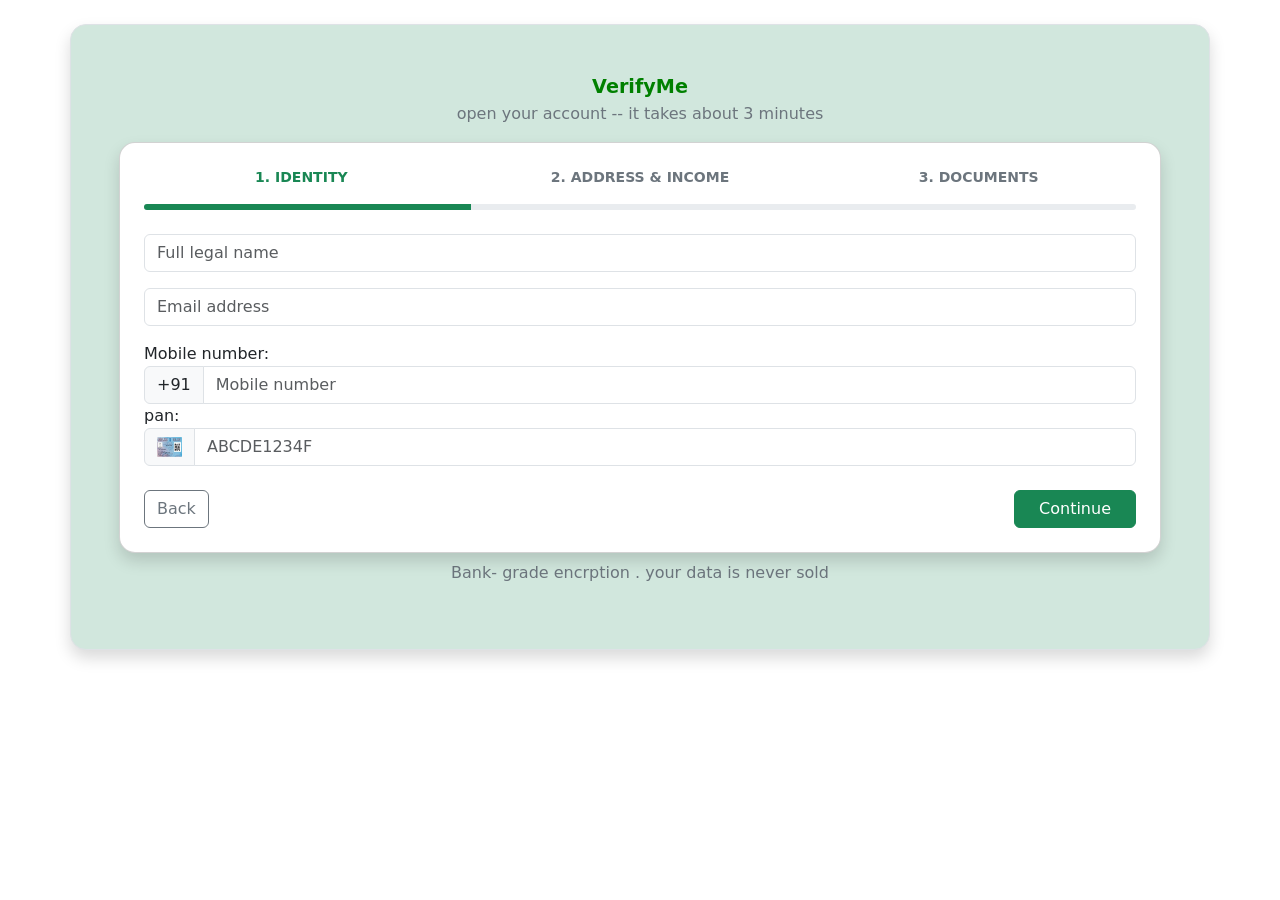
<file: index.html>
<!DOCTYPE html>
<html lang="en">

<head>
    <link rel="stylesheet" href="css/bootstrap.css">
    <link rel="stylesheet" href="css/style.css">
    <meta charset="UTF-8">
    <meta name="viewport" content="width=device-width, initial-scale=1.0">
    <title>Document</title>
</head>


<body>

    <div class="container border bg-success-subtle mt-4 mb-3 p-5 shadow rounded-4 p-4" id="main-div">


        <header id="head">
            <p id="p1"> <b style="font-weight:bolder ; color: green;  font-size: larger;">VerifyMe</b> <br> <span
                    class="text-secondary">open your account -- it takes about 3 minutes</span> </p>
        </header>

        <main id="main">


            <div class=" card shadow rounded-4 p-4">
                <div class="row text-center fw-bold small mb-3">


                    <div class="col text-success ">
                        1. IDENTITY
                    </div>

                    <div class="col text-secondary">
                        2. ADDRESS & INCOME
                    </div>

                    <div class="col text-secondary">
                        3. DOCUMENTS
                    </div>







                </div>

                <div class="progress mb-4" style="height: 6px;">
                    <div class="progress-bar bg-success " style="width: 33%;"></div>
                </div>


                <div class="mb-3">
                    <input type="text" class="form-control" placeholder="Full legal name">


                </div>

                <div class="mb-3">
                    <input type="text" class="form-control" placeholder="Email address">


                </div>


                <label for="mobile">Mobile number:</label>
                <div class=" input-group">

                    <span class="input-group-text">+91</span>
                    <input type="number" class="form-control" placeholder="Mobile number" id="mobile">


                </div>

                <label for="pan">pan:</label>
                <div class=" input-group">

                    <span class="input-group-text"> <img src="./assets/pan.jpg" alt="pan" style="height: 20px; width: 25px;"> </span>
                    <input type="number" class="form-control" placeholder="ABCDE1234F" id="pan">


                </div>


                <div class="d-flex justify-content-between mt-4">

                    <button class="btn btn-outline-secondary">Back</button>

                    <button class="btn btn-success px-4"> Continue</button>




                </div>















            </div>



            <footer class="foot mt-2" style="text-align: center;">
            <p class="text-secondary ">Bank- grade encrption . your data is never sold</p>
            </footer>














        </main>




    </div>



</body>


</html>
</file>
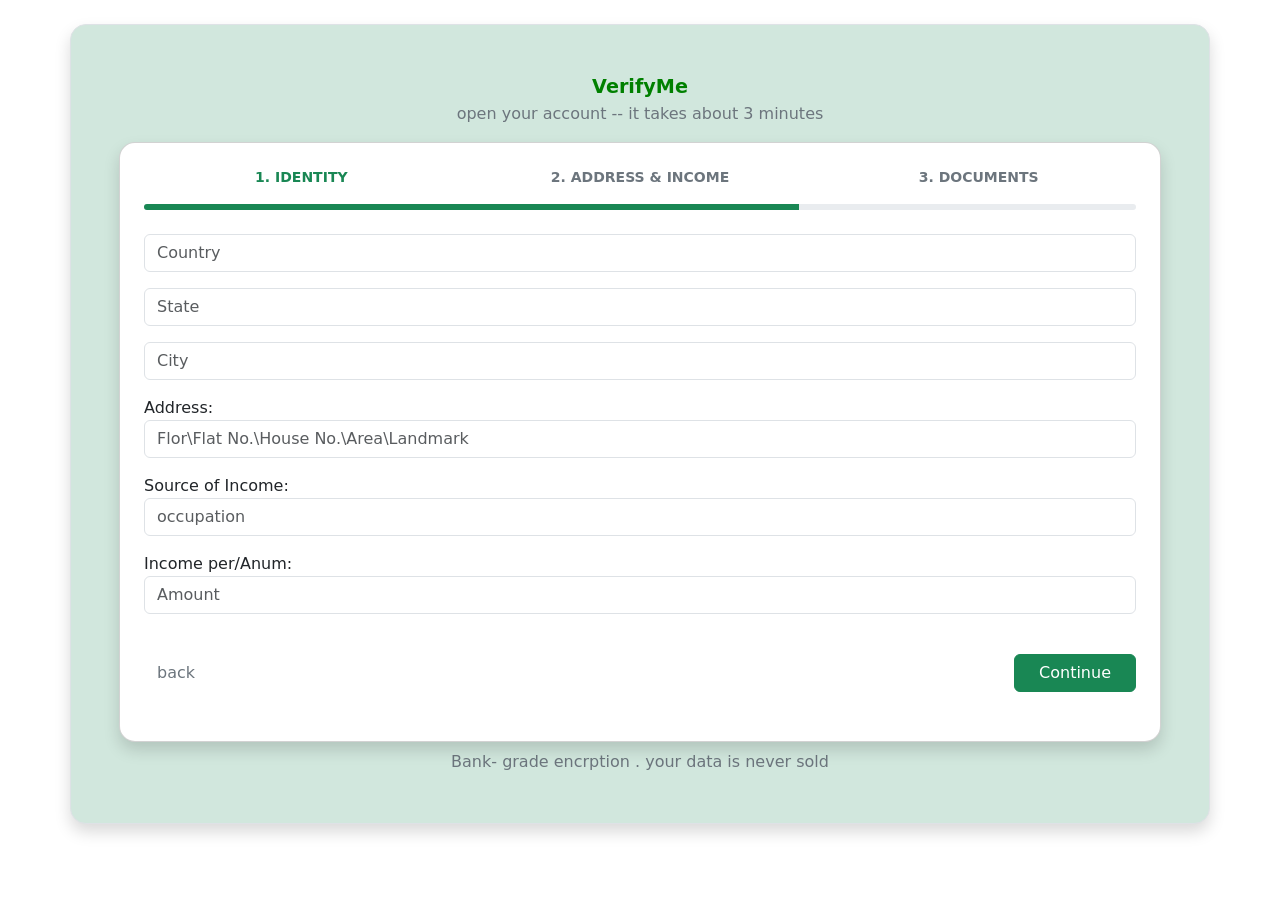
<file: page2.html>
<!DOCTYPE html>
<html lang="en">
<head>
    <link rel="stylesheet" href="css/bootstrap.css">
    <link rel="stylesheet" href="css/style.css">
    <meta charset="UTF-8">
    <meta name="viewport" content="width=device-width, initial-scale=1.0">
    <title>Document</title>
</head>
<body>

    
    <div class="container border bg-success-subtle mt-4 mb-3 p-5 shadow rounded-4 p-4" id="main-div" style="height: 800px;">


        <header id="head">
            <p id="p1"> <b style="font-weight:bolder ; color: green;  font-size: larger;">VerifyMe</b> <br> <span
                    class="text-secondary">open your account -- it takes about 3 minutes</span> </p>
        </header>

        <main id="main">


            <div class=" card shadow rounded-4 p-4" style="height: 600px;">
                <div class="row text-center fw-bold small mb-3">


                    <div class="col text-success ">
                        1. IDENTITY
                    </div>

                    <div class="col text-secondary">
                        2. ADDRESS & INCOME
                    </div>

                    <div class="col text-secondary">
                        3. DOCUMENTS
                    </div>







                </div>

                <div class="progress mb-4" style="height: 6px;">
                    <div class="progress-bar bg-success " style="width: 66%;"></div>
                </div>


                <div class="mb-3">
                    <input type="text" class="form-control" placeholder="Country">


                </div>

                <div class="mb-3">
                    <input type="text" class="form-control" placeholder="State">


                </div>

                <div class="mb-3">
                    <input type="text" class="form-control" placeholder="City">


                </div>



                


                <label for="address">Address:</label>
                <div class=" mb-3">

                    <input type="text" class="form-control" placeholder="Flor\Flat No.\House No.\Area\Landmark" id="address">


                </div>

                <label for="incom">Source of Income:</label>
                <div class=" mb-3">

                    <input type="text" class="form-control" placeholder="occupation" id="income">


                </div>

                <label for="anum">Income per/Anum:</label>
                <div class=" mb-3">

                    <input type="text" class="form-control" placeholder="Amount" id="abum">


                </div>


                <div class="d-flex justify-content-between mt-4">

                    <button class="btn  btn-outline "><a href="index.html" class="text-secondary text-decoration-none ">back</a></button>

                    <button class="btn btn-success px-4"> <a href="page3.html" class="text-white text-decoration-none">Continue</a></button>




                </div>















            </div>



            <footer class="foot mt-2" style="text-align: center;">
            <p class="text-secondary ">Bank- grade encrption . your data is never sold</p>
            </footer>














        </main>




    </div>

    
</body>
</html>
</file>
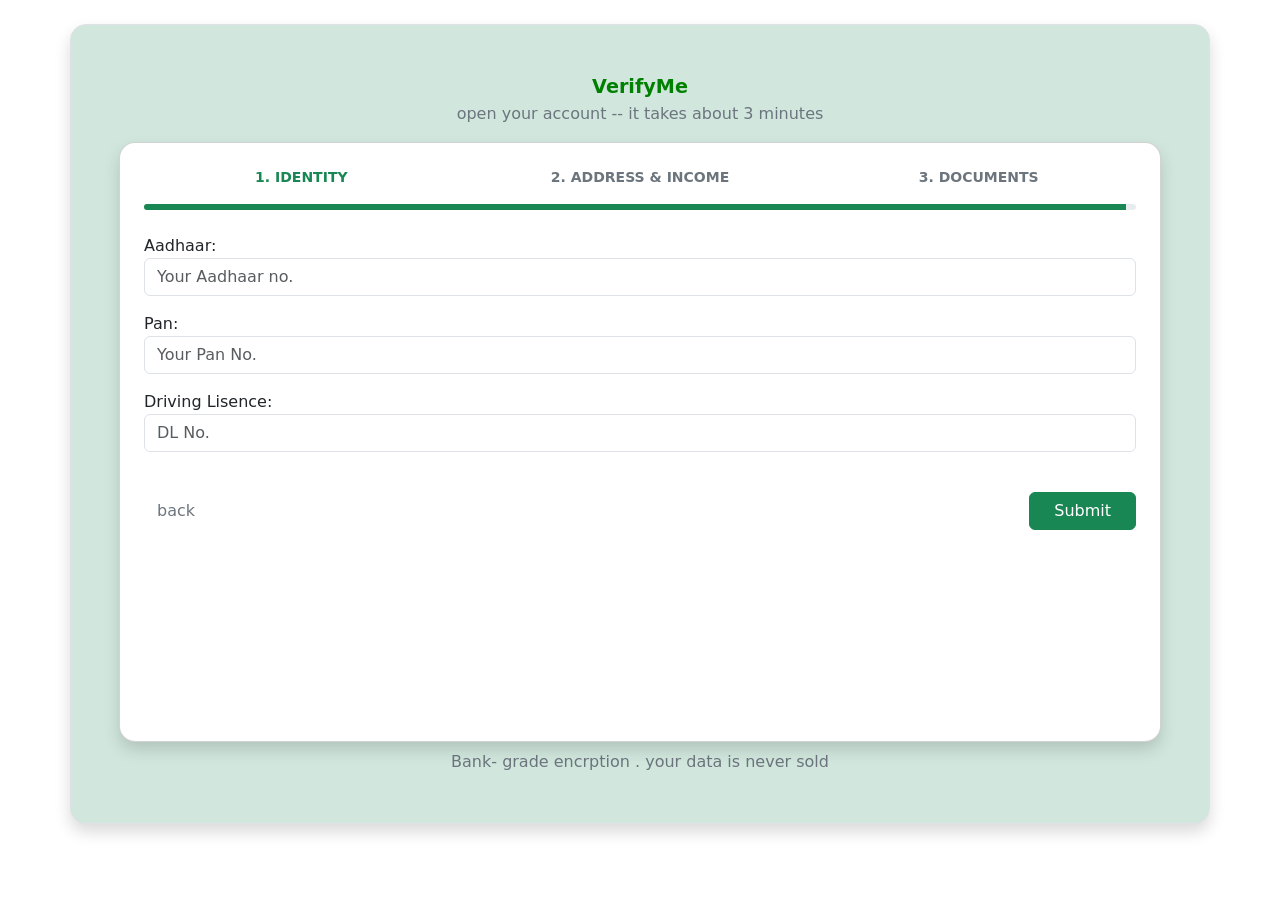
<file: page3.html>
<!DOCTYPE html>
<html lang="en">
<head>
    <link rel="stylesheet" href="css/bootstrap.css">
    <link rel="stylesheet" href="css/style.css">
    <meta charset="UTF-8">
    <meta name="viewport" content="width=device-width, initial-scale=1.0">
    <title>Document</title>
</head>
<body>

    
    <div class="container border bg-success-subtle mt-4 mb-3 p-5 shadow rounded-4 p-4" id="main-div" style="height: 800px;">


        <header id="head">
            <p id="p1"> <b style="font-weight:bolder ; color: green;  font-size: larger;">VerifyMe</b> <br> <span
                    class="text-secondary">open your account -- it takes about 3 minutes</span> </p>
        </header>

        <main id="main">


            <div class=" card shadow rounded-4 p-4" style="height: 600px;">
                <div class="row text-center fw-bold small mb-3">


                    <div class="col text-success ">
                        1. IDENTITY
                    </div>

                    <div class="col text-secondary">
                        2. ADDRESS & INCOME
                    </div>

                    <div class="col text-secondary">
                        3. DOCUMENTS
                    </div>







                </div>

                <div class="progress mb-4" style="height: 6px;">
                    <div class="progress-bar bg-success " style="width: 99%;"></div>
                </div>


                <label for="adhar">Aadhaar:</label>
                <div class="mb-3">
                    <input type="text" class="form-control" placeholder="Your Aadhaar no." id="adhar">


                </div>

                <label for="panc">Pan:</label>
                <div class="mb-3">
                    <input type="text" class="form-control" placeholder="Your Pan No." id="panc">


                </div>

                <label for="dl">Driving Lisence:</label>
                <div class="mb-3">
                    <input type="text" class="form-control" placeholder="DL No." id="dl">


                </div>



                


                


                <div class="d-flex justify-content-between mt-4">

                    <button class="btn  btn-outline "><a href="page2.html" class="text-secondary text-decoration-none ">back</a></button>

                    <button class="btn btn-success px-4">Submit</button>




                </div>















            </div>



            <footer class="foot mt-2" style="text-align: center;">
            <p class="text-secondary ">Bank- grade encrption . your data is never sold</p>
            </footer>














        </main>




    </div>

    
</body>
</html>
</file>
<file: css/style.css>
#head{
    text-align: center;
}

.item{
    justify-content: space-between;
}
</file>
